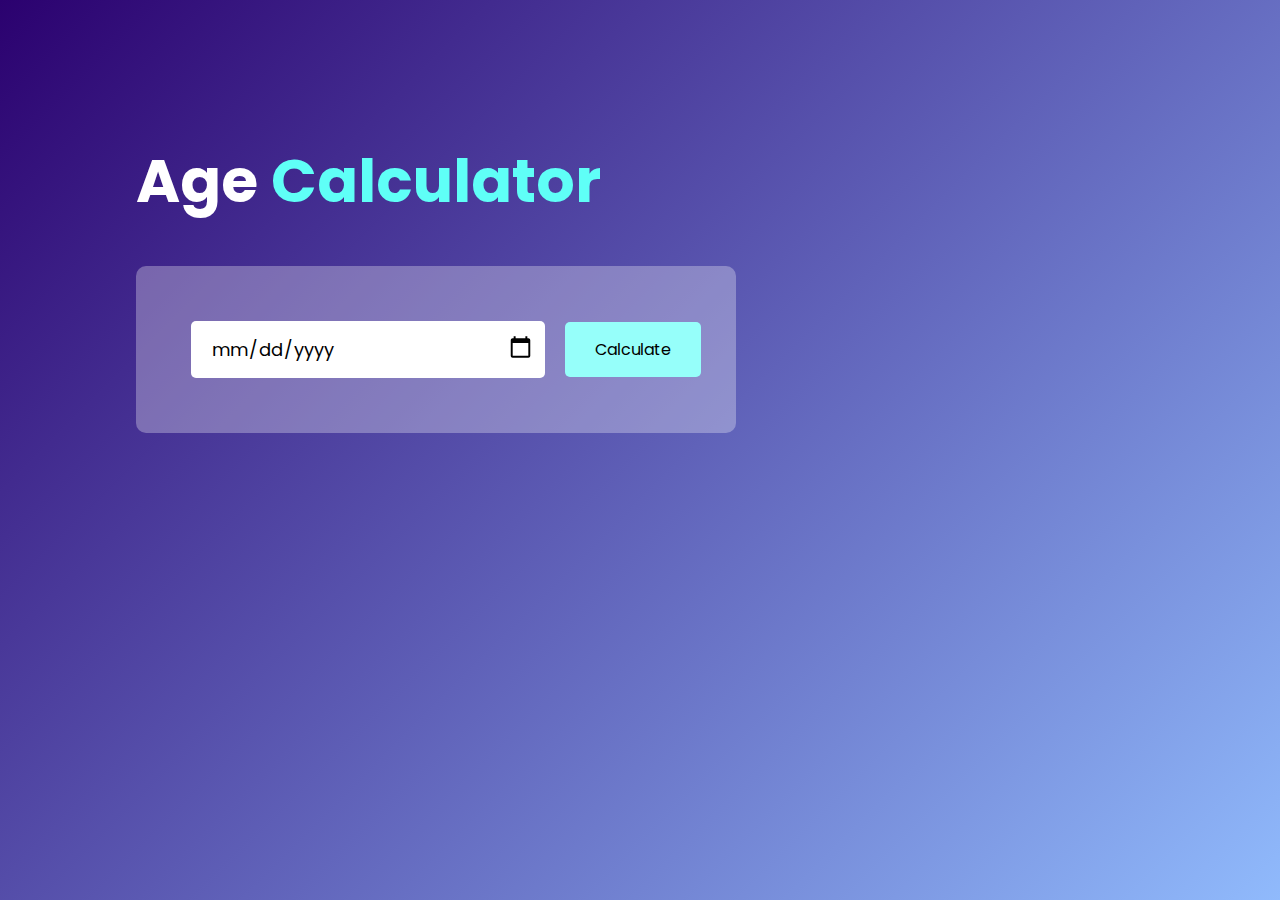
<file: Age cal/index.html>
<!DOCTYPE html>
<html lang="en">
<head>
    <meta charset="UTF-8">
    <meta name="viewport" content="width=device-width, initial-scale=1.0">
    <title>Age Calculator</title>
    <link rel="stylesheet" href="style.css">
</head>
<body>
    <div class="container">
        <div class="calculator">
            <h1>Age <span>Calculator</span></h1>
            <div class="input">
                <input type="date" id="date">
                <button onclick="calculateAge()">Calculate</button>
            </div>
            <p id="result"></p>
        </div>
    </div>

    <script src="script.js"></script>
</body>
</html>
</file>
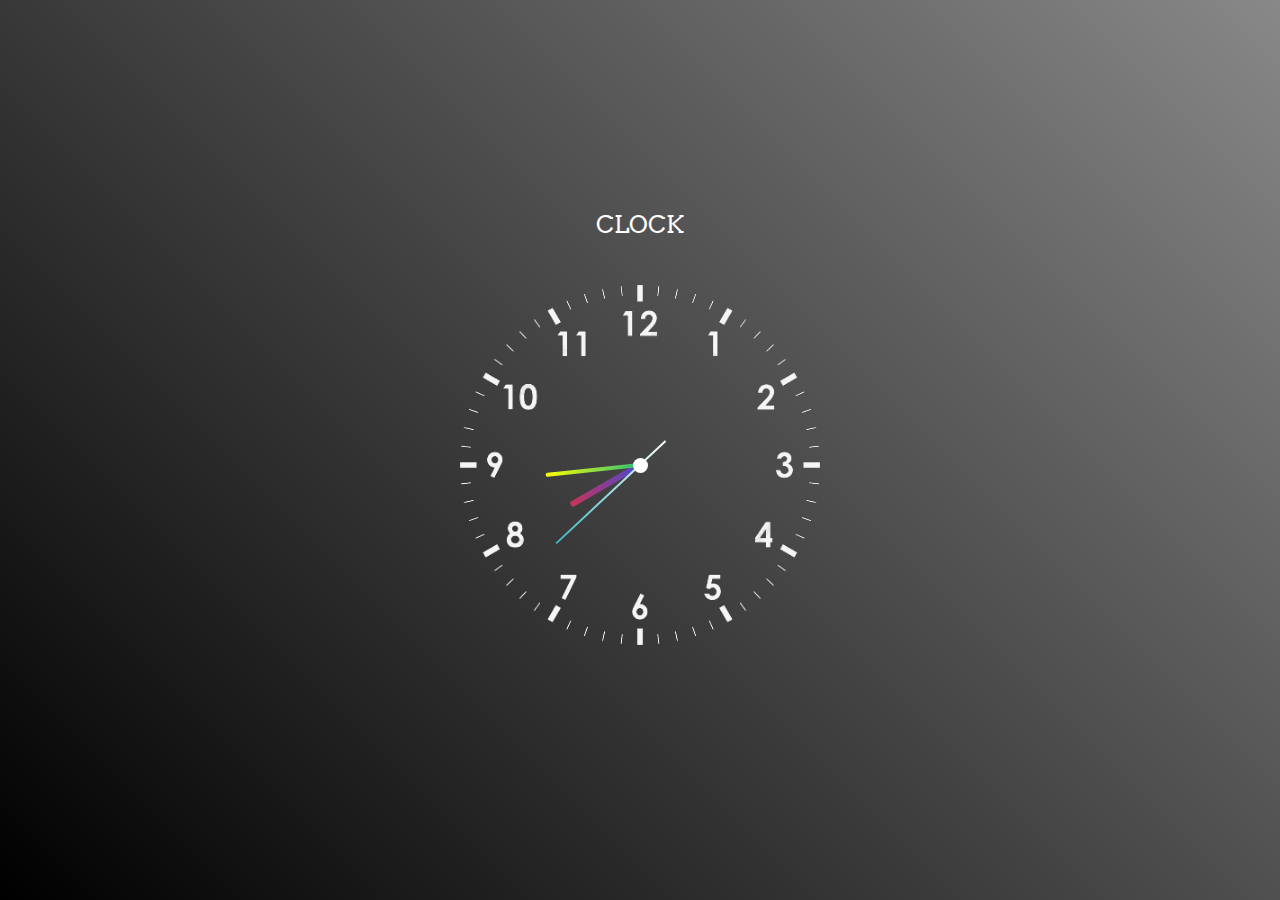
<file: Clock/index.html>
<!DOCTYPE html>
<html lang="en">
<head>
    <meta charset="UTF-8">
    <meta name="viewport" content="width=device-width, initial-scale=1.0">
    <title>Analog Clock</title>
    <link rel="stylesheet" href="style.css">
</head>
<body>
    <div class="heading">CLOCK</div>
    <div class="clock">
        <div class="hour">
            <div class="hr" id="hr"></div>
        </div>
        <div class="min">
            <div class="mn" id="mn"></div>
        </div>
        <div class="sec">
            <div class="sc" id="sc"></div>
        </div>
    </div>


    <script src="script.js"></script>
</body>
</html>
</file>
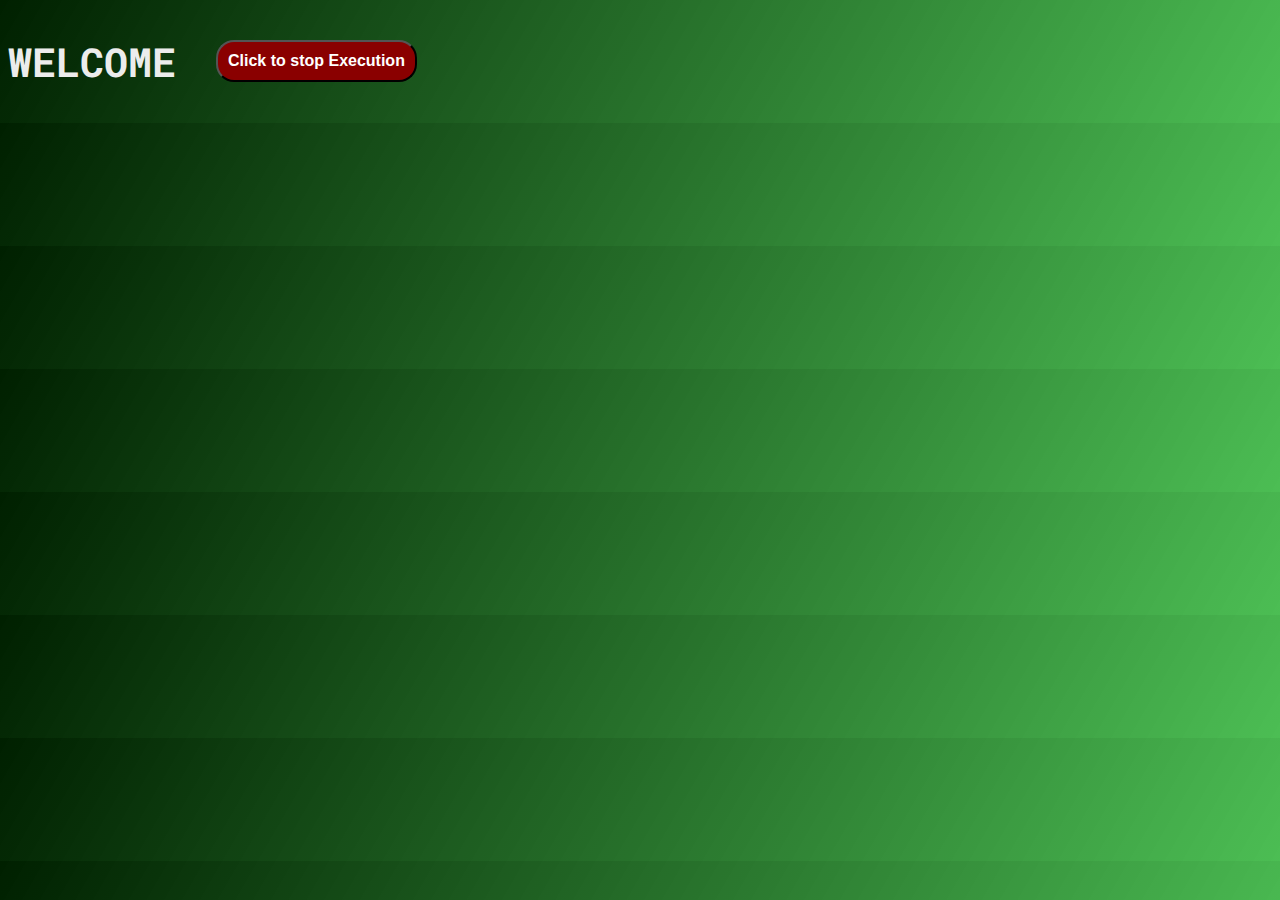
<file: Hack/index.html>
<!DOCTYPE html>
<html lang="en">

<head>
    <meta charset="UTF-8">
    <meta name="viewport" content="width=device-width, initial-scale=1.0">
    <title>heackeer</title>
    <style>
        @import url('https://fonts.googleapis.com/css2?family=Roboto+Mono:ital,wght@0,100..700;1,100..700&display=swap');

        body {
            background: linear-gradient(120deg, rgb(0, 32, 0), rgba(0, 162, 11, 0.703));
            font-family: "Roboto Mono", monospace;
            color: rgb(236, 236, 236);
            font-size: 20px;
        }
        #welcome-header{
            display: flex;
            align-items: center;
            gap: 40px;
        }
        #welcome-header button{
            padding: 10px;
            font-size: 16px;
            font-weight: 600;
            border-radius: 18px;
            background: rgb(138, 0, 0);
            color: white;
        }
    </style>
</head>

<body>

    <div id="welcome-header">
        <h1>WELCOME</h1>
        <button id="btn">Click to stop Execution</button>
    </div>
    <audio id="hacking-sound" src="k55-keyboard-sound-99703.mp3" loop></audio>

    <script>

        const addItem = async (item) => {
            await randomDelay();
            let div = document.createElement("div")
            div.innerHTML = item
            document.body.append(div)
        }
        const randomDelay = () => {
            return new Promise((resolve, reject) => {
                timeout = 1 + 6 * Math.random()
                setTimeout(() => {
                    resolve()
                }, timeout * 1000)
            })
        }


        async function main() {

            let t = setInterval(() => {
                let last = document.body.lastElementChild
                if (last.innerHTML.endsWith(".....")) {
                    last.innerHTML = last.innerHTML.slice(0, last.innerHTML.length - 5)
                }
                else {
                    last.innerHTML = last.innerHTML + "."
                }
            }, 200)

            let text = ["Initialize Hacking",
                "Reading your file",
                "Password file detected",
                "sending all password and personal files to the main server",
                "Cleaning up",
                "Done"]

            for (const item of text) {
                await addItem(item)
            }

            await randomDelay
            clearInterval(t)
        }
        window.onload = function () {
            main();
            document.getElementById('welcome-header').addEventListener('click', function () {
                document.getElementById('hacking-sound').play();
            });
        }



    </script>
</body>

</html>
</file>
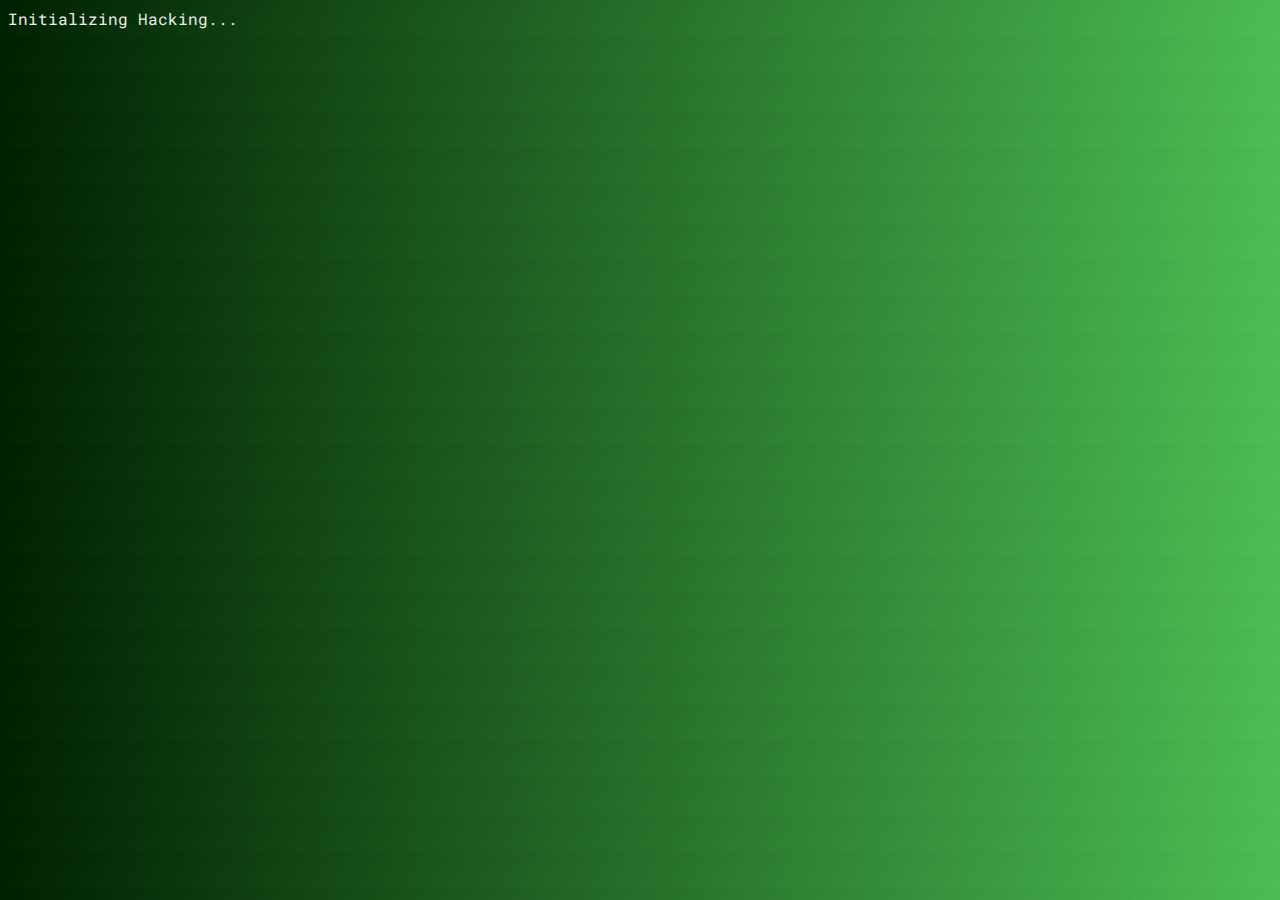
<file: Hack/copy.html>
<!DOCTYPE html>
<html lang="en">

<head>
    <meta charset="UTF-8">
    <meta name="viewport" content="width=device-width, initial-scale=1.0">
    <title>Hacker</title>
    <style>
        @import url('https://fonts.googleapis.com/css2?family=Roboto+Mono:ital,wght@0,100..700;1,100..700&display=swap');

        body {
            background: linear-gradient(120deg, rgb(0, 32, 0), rgba(0, 162, 11, 0.703));
            font-family: "Roboto Mono", monospace;
            color: rgb(236, 236, 236);
        }
    </style>
</head>

<body>
    <div id="hack-text">Initializing Hacking...</div>
    <audio id="hacking-sound" src="k55-keyboard-sound-99703.mp3" loop></audio>

    <script>
        const text = [
            "Initialize Hacking",
            "Reading your file",
            "Password file detected",
            "Sending all passwords and personal files to the main server",
            "Cleaning up",
            "Done"
        ];

        const hackTextElement = document.getElementById('hack-text');
        const hackingSound = document.getElementById('hacking-sound');

        async function simulateHacking() {
            for (const item of text) {
                await addItem(item);
            }
        }

        async function addItem(item) {
            return new Promise(resolve => {
                setTimeout(() => {
                    hackTextElement.textContent = item;
                    resolve();
                }, 2000); // Change the delay time if needed
            });
        }

        // Ensure the sound starts when the user interacts with the page
        document.addEventListener('click', startSound);

        function startSound() {
            hackingSound.play();
            // Remove the event listener to prevent starting the sound multiple times
            document.removeEventListener('click', startSound);
        }

        simulateHacking();
    </script>
</body>

</html>
</file>
<file: Age cal/style.css>
@import url('https://fonts.googleapis.com/css2?family=Poppins:ital,wght@0,100;0,200;0,300;0,400;0,500;0,600;0,700;0,800;0,900;1,100;1,200;1,300;1,400;1,500;1,600;1,700;1,800;1,900&display=swap');

*{
    margin: 0;
    padding: 0;
    font-family: "Poppins", sans-serif;
    box-sizing: border-box;
    
}

.container{
    color: #fff;
    width: 100%;
    min-height: 100vh;
    background-image: linear-gradient(135deg, #2b016f, #90bafc);
    padding: 10px;
}

.calculator{
    width: 100%;
    max-width: 600px;
    margin-left: 10%;
    margin-top: 10%;
}

.container h1{
    font-size: 60px;
}

.container h1 span{
    color: #5ffff7;
    
}

.input{
    margin: 40px 0;
    padding: 35px;
    border-radius: 10px;
    display: flex;
    align-items: center;
    background-color: rgba(255, 255, 255, 0.3);
}

.input input{
    flex: 1;
    margin: 20px;
    padding: 14px 20px;
    outline: 0px;
    border: 0px;
    font-size: 18px;
    border-radius: 5px;
    position: relative;
}

.input button{
    cursor: pointer;
    color: #000;
    background-color: #96fffa;
    border: 0;
    outline: 0;
    padding: 15px 30px;
    border-radius: 5px;
    font-weight: 700px;
    font-size: 16px;
}

.input input::-webkit-calendar-picker-indicator{
    top: 15px;
    bottom: 0;
    left: 0;
    right: 0;
    width: auto;
    position: absolute;
    cursor: pointer;
    background-position: calc(100% - 10px);
    background-size: 25px;
}

#result{
    font-size: 20px;
}

#result span{
    color: #5ffff7;
}

#result span:hover{
    text-shadow: 2px 2px rgb(139, 139, 139);
}
</file>
<file: Clock/style.css>
@import url('https://fonts.googleapis.com/css2?family=Arvo:wght@400;700&display=swap');

* {
    margin: 0;
    padding: 0;
    box-sizing: border-box;
    overflow: hidden;
}

body {
    font-family: 'Arvo', serif;
    min-height: 100vh;
    display: flex;
    justify-content: center;
    align-items: center;
    flex-direction: column;
    /* background-color: #111111; */
    background-image: linear-gradient(45deg, #000, #888888);
}

.heading {
    position: relative;
    color: #fff;
    font-size: 24px;
}

.clock {
    width: 450px;
    height: 450px;
    background-image: url(clock.png);
    background-size: cover;
    display: flex;
    justify-content: center;
    align-items: center;
}

.clock::before {
    content: "";
    position: absolute;
    width: 15px;
    height: 15px;
    background: #fff;
    border-radius: 50%;
    z-index: 9999;
}

.clock .hour,
.clock .min,
.clock .sec {
    position: absolute;
}

.clock .hour,
.hr {
    width: 160px;
    height: 160px;
}

.clock .min,
.mn {
    width: 190px;
    height: 190px;

}

.clock .sec,
.sc {
    width: 230px;
    height: 230px;
}

.hr,
.mn,
.sc {
    position: absolute;
    display: flex;
    justify-content: center;
}

.hr::before{
    content: "";
    position: absolute;
    width: 6px;
    height: 80px;
    background-image: linear-gradient(20deg, #464ad4,#cb3256);
    border-radius: 6px 6px 0 0;
    z-index: 10;
}

.mn::before{
    content: "";
    position: absolute;
    width: 4px;
    height: 90px;
    background-image: linear-gradient(20deg, #36bf76,#feff00);
    border-radius: 6px 6px 0 0;
    z-index: 11;
}

.sc::before{
    content: "";
    position: absolute;
    width: 2px;
    height: 150px;
    background-image: linear-gradient(100deg, #36b4bf,#ffffff);
    border-radius: 6px 6px 0 0;
    z-index: 12;
}
</file>
